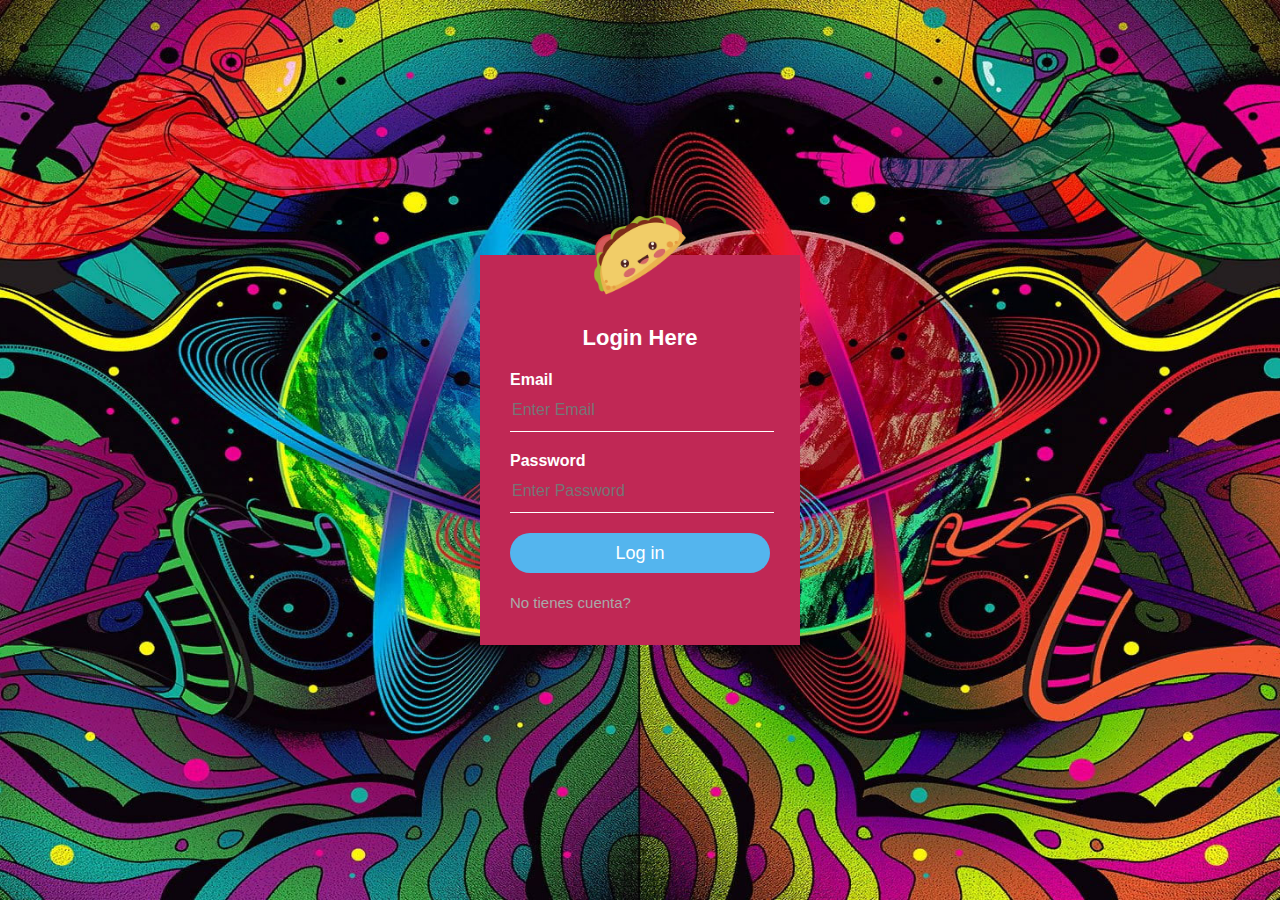
<file: Proyecto2.0/Login.html>
<!DOCTYPE html>
<html lang="en">
<head>
    <meta charset="UTF-8">
    <meta http-equiv="X-UA-Compatible" content="IE=edge">
    <meta name="viewport" content="width=device-width, initial-scale=1.0">
    <title>Login</title>
    <link rel="stylesheet" href="CSS/login.css">
</head>
<body>

    <div class="login-box">
        <img class="avatar" src="img/taco.png" alt="Logo taco">
        <h1>Login Here</h1>
        <form action="Login.php" method="post">
            <!-- Correo -->
            <label for="correo">Email</label>
            <input type="email" name="correo" id="correo" required="obligatorio" placeholder="Enter Email">
            <!-- Contraseña -->
            <label for="contra">Password</label>
            <input type="password" name="contra" id="contra" required="obligatorio" placeholder="Enter Password">

            <input type="submit" name="registrar" id="registrar" value="Log in">

            <a href="Registro.html">No tienes cuenta?</a>
        </form>
    </div>
    
</body>
</file>
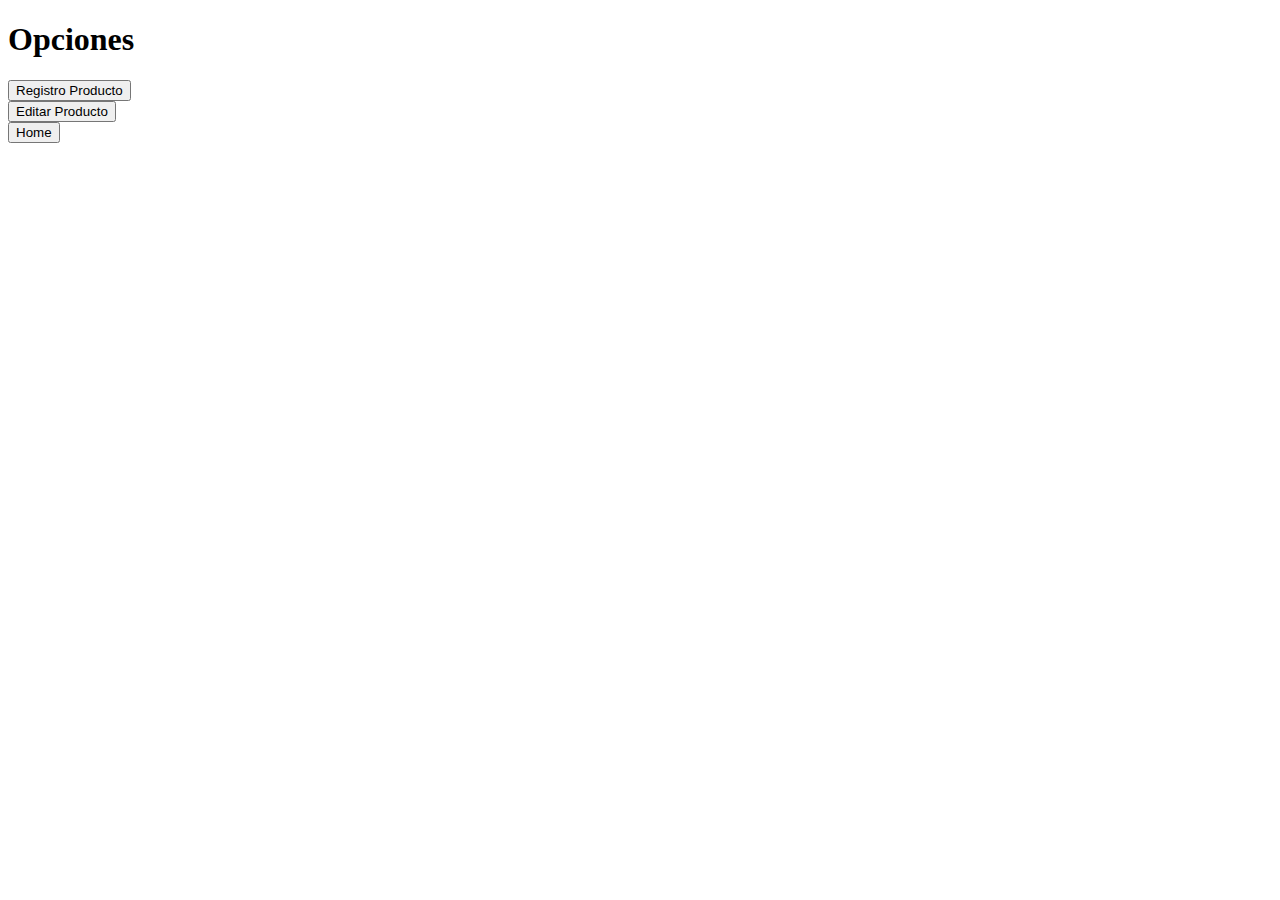
<file: Proyecto2.0/PanelAdmin.html>
<!DOCTYPE html>
<html lang="en">
<head>
    <meta charset="UTF-8">
    <meta http-equiv="X-UA-Compatible" content="IE=edge">
    <meta name="viewport" content="width=device-width, initial-scale=1.0">
    <title>Admin</title>
</head>
<body>
    <div class="baja-admin">

        <h1>Opciones</h1>
        <div>
            <a href="RegistroProducto.php"><button>Registro Producto</button></a>
        </div>
        <div>
            <a href="tablaAdmin.php"><button>Editar Producto</button></a>
        </div>
        <div>
            <a href="index.php"><button>Home</button></a>
        </div>

    </div>
    
</body>
</html>
</file>
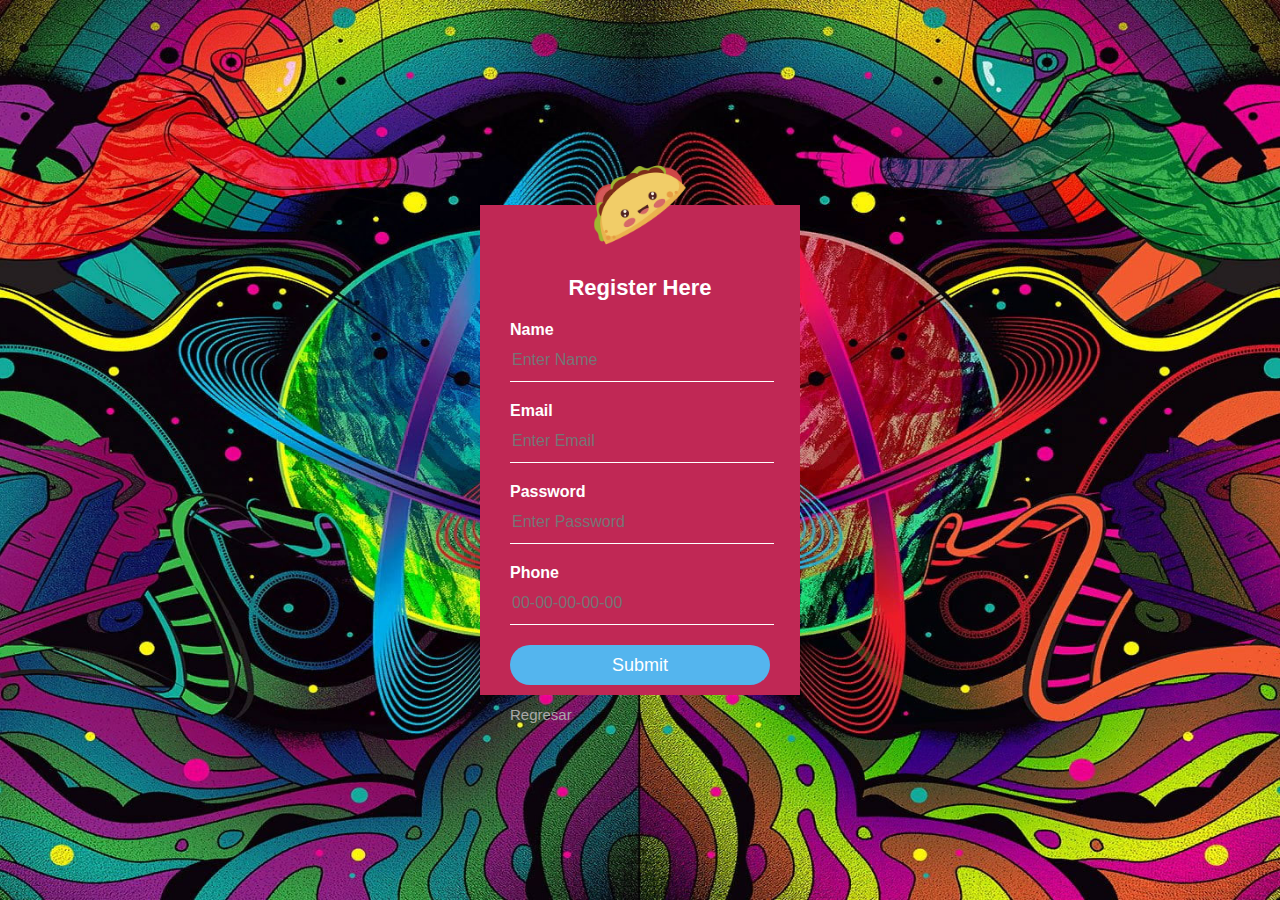
<file: Proyecto2.0/Registro.html>
<!DOCTYPE html>
<html lang="en">
<head>
    <meta charset="UTF-8">
    <meta http-equiv="X-UA-Compatible" content="IE=edge">
    <meta name="viewport" content="width=device-width, initial-scale=1.0">
    <title>Register</title>
    <link rel="stylesheet" href="CSS/registro.css">
</head>
<body>

    <div class="login-box">
        <img class="avatar" src="img/taco.png" alt="Logo taco">
        <h1>Register Here</h1>
        <form action="Registro.php" method="post">
            <!-- Nombre -->
            <label for="nombre">Name</label>
            <input type="text" name="nombre" id="nombre" required="obligatorio" placeholder="Enter Name">
            <!-- Correo -->
            <label for="correo">Email</label>
            <input type="email" name="correo" id="correo" required="obligatorio" placeholder="Enter Email">
            <!-- Contraseña -->
            <label for="contra">Password</label>
            <input type="password" name="contra" id="contra" required="obligatorio" placeholder="Enter Password">
            <!-- Telefono -->
            <label for="numero">Phone</label>
            <input type="text" name="numero" id="numero" required="obligatorio" placeholder="00-00-00-00-00">
           
            <input type="submit" name="registrar" id="registrar">
            <a href="index.php">Regresar</a>
        </form>
    </div>
    
</body>
</html>
</file>
<file: Proyecto2.0/CSS/login.css>
body{
    margin: 0;
    padding: 0;
    background: url(../img/portada3.jpg) no-repeat center top;
    background-size: cover;
    font-family: sans-serif;
    height: 100vh;
}


.login-box{
    width: 320px;
    height: 390px;
    background: rgb(192, 40, 85);
    color: #fff;
    top: 50%;
    left: 50%;
    position: absolute;
    transform: translate(-50%, -50%);
    box-sizing: border-box;
    padding: 70px 30px;
}

.login-box .avatar{
    width: 100px;
    height: 100px;
    position: absolute;
    top: -50px;
    left: calc(50% - 50px);
}

.login-box h1{
    margin: 0;
    padding: 0 0 20px;
    text-align: center;
    font-size: 22px;
}

.login-box label{
    margin: 0;
    padding: 0;
    font-weight: bold;
    display: block;
}

.login-box input{
    width: 100%;
    margin-bottom: 20px;
}

.login-box input[type = "email"],
.login-box input[type = "password"]{
    border: none;
    border-bottom: 1px solid #fff;
    background: transparent;
    outline: none;
    height: 40px;
    color: #fff;
    font-size: 16px;
}

.login-box input[type = "submit"]{
    border: none;
    outline: none;
    height: 40px;
    background: rgb(84, 181, 238);
    color: #fff;
    font-size: 18px;
    border-radius: 20px;
}

.login-box a{
    text-decoration: none;
    font-size: 15px;
    line-height: 20px;
    color: darkgray;
}

.login-box a:hover{
    color: #fff;
}
</file>
<file: Proyecto2.0/CSS/registro.css>
body{
    margin: 0;
    padding: 0;
    background: url(../img/portada3.jpg) no-repeat center top;
    background-size: cover;
    font-family: sans-serif;
    height: 100vh;
}

.login-box{
    width: 320px;
    height: 490px;
    background: rgb(192, 40, 85);
    color: #fff;
    top: 50%;
    left: 50%;
    position: absolute;
    transform: translate(-50%, -50%);
    box-sizing: border-box;
    padding: 70px 30px;
}

.login-box .avatar{
    width: 100px;
    height: 100px;
    position: absolute;
    top: -50px;
    left: calc(50% - 50px);
}

.login-box h1{
    margin: 0;
    padding: 0 0 20px;
    text-align: center;
    font-size: 22px;
}

.login-box label{
    margin: 0;
    padding: 0;
    font-weight: bold;
    display: block;
}

.login-box input{
    width: 100%;
    margin-bottom: 20px;
}

.login-box input[type = "text"],
.login-box input[type = "email"],
.login-box input[type = "password"]{
    border: none;
    border-bottom: 1px solid #fff;
    background: transparent;
    outline: none;
    height: 40px;
    color: #fff;
    font-size: 16px;
}

.login-box input[type = "submit"]{
    border: none;
    outline: none;
    height: 40px;
    background: rgb(84, 181, 238);
    color: #fff;
    font-size: 18px;
    border-radius: 20px;
}

.login-box a{
    text-decoration: none;
    font-size: 15px;
    line-height: 20px;
    color: darkgray;
}

.login-box a:hover{
    color: #fff;
}
</file>
